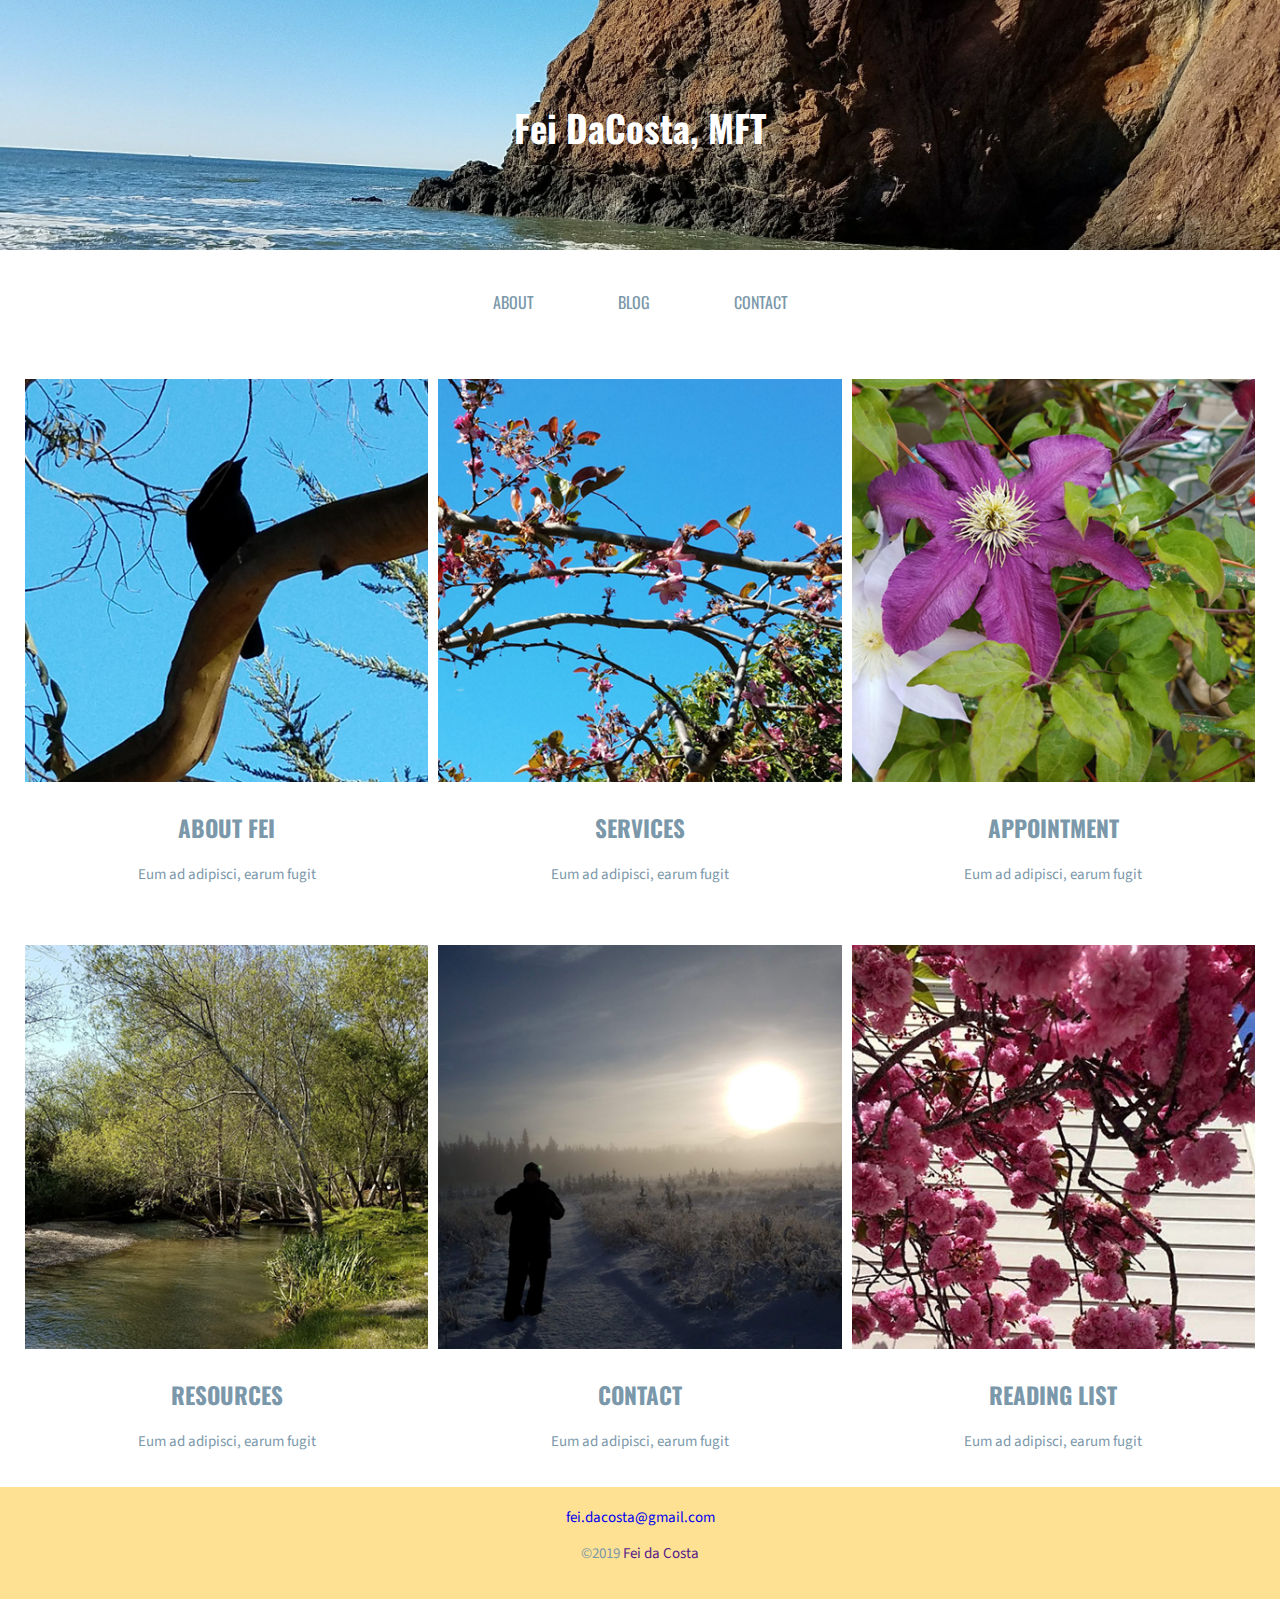
<file: Final Project/index.html>
<!DOCTYPE html>
<html lang="en">

<head>
	<meta charset="UTF-8">
	<title>Fei DaCosta, MFT</title>
	<link rel="stylesheet" href="css/style.css">
	<link href="https://fonts.googleapis.com/css?family=Encode+Sans+Expanded|Fresca|Oswald|Source+Sans+Pro&display=swap" rel="stylesheet">
</head>

<body>

	<header>
			<h1>Fei DaCosta, MFT</h1>
			<p> Licensed Marriage Family Therapist</p>
	</header>

	<nav>
		<a href="#">About</a>
		<a href="#">Blog</a>
		<a href="#">Contact</a>
	</nav>

		<div class="row">
				<div class="img1 col-33-laptop col-50-tablet col-100-mobile">
					<img src="images/bird.jpg" alt="">
					<h2>About Fei</h2>
					<p>Eum ad adipisci, earum fugit</p>
				</div>
				<div class="img2 col-33-laptop col-50-tablet col-100-mobile">
					<img src="images/bluesky.jpg" alt="">
					<h2>Services</h2>
					<p>Eum ad adipisci, earum fugit</p>
				</div>
				<div class="img3 col-33-laptop col-50-tablet col-100-mobile">
					<img src="images/flowerpurple.jpg" alt="">
					<h2>Appointment</h2>
					<p>Eum ad adipisci, earum fugit</p>
				</div>
		</div>

		<div class="row">
				<div class="img4 col-33-laptop col-50-tablet col-100-mobile">
					<img src="images/creekside.jpg" alt="">
					<h2>Resources</h2>
					<p>Eum ad adipisci, earum fugit</p>
				</div>
				<div class="img5 col-33-laptop col-50-tablet col-100-mobile">
					<img src="images/snowcountry.jpg" alt="">
					<h2>Contact</h2>
					<p>Eum ad adipisci, earum fugit</p>
				</div>
				<div class="img6 col-33-laptop col-50-tablet col-100-mobile">
					<img src="images/blossoms.jpg" alt="">
					<h2>Reading List</h2>
					<p>Eum ad adipisci, earum fugit</p>
				</div>
		</div>


	<footer>
		<a href="#">fei.dacosta@gmail.com</i></a>
		<p>&copy;2019 <a href="">Fei da Costa</a></p>
	</footer>

</body>
</html>
</file>
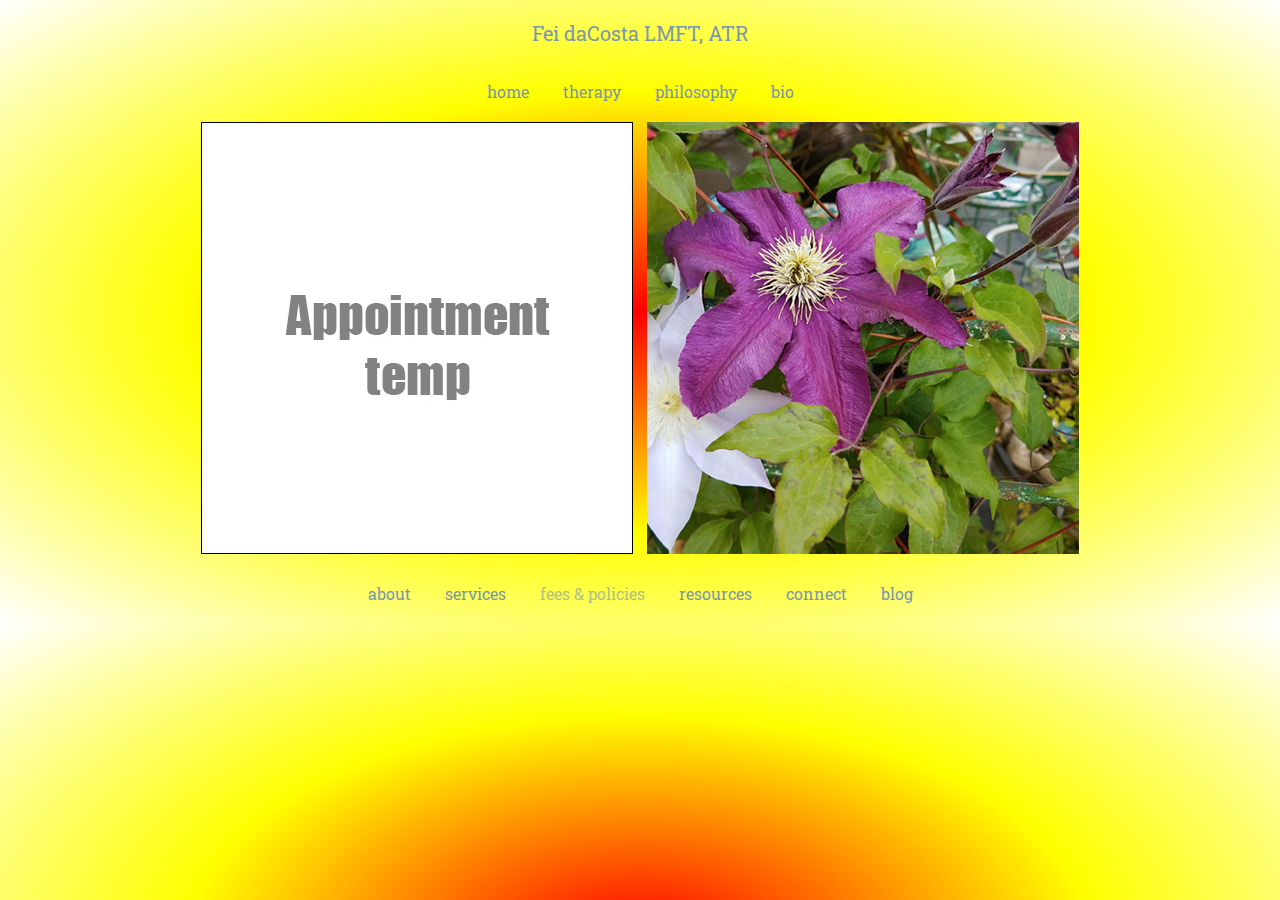
<file: appointments.html>
<!DOCTYPE html>
<html lang="en">

<head>
	<meta charset="UTF-8">
	<title>Fees & Policies</title>
	<link rel="stylesheet" href="css/style_v2.css">
	<link href="https://fonts.googleapis.com/css?family=Encode+Sans+Expanded|Fresca|Oswald|Roboto+Slab&display=swap" rel="stylesheet">
</head>
	

<body>
	<a href="" class="hamburger .col-100-laptop .col-50-tablet .col-100-mobile"><i class="fa fa-bars" aria-hidden="true"></i></a>

	<div>
		<p>Fei daCosta LMFT, ATR</p>
	</div>

	<div class="row">
		<nav>
			<a href="index_v3.html">Home</a>
			<a href="#">Therapy</a>
			<a href="#">Philosophy</a>
			<a href="#">Bio</a>
		</nav>
	</div>

	<div>
		<img src="images/appointments_temp.jpg" alt="">
		<img class="display-image" src="images/flowerpurple.jpg" alt="">
	</div>

	<div class="bottom-row">
		<nav>
			<a href="#">About</a>
			<a href="services.html">Services</a>
			<a class="fadedlink">Fees & Policies</a>
			<a href="resources.html">Resources</a>
			<a href="connect.html">Connect</a>
			<a href="reading.html">Blog</a>
		</nav>
	</div>

	<!-- <footer></footer> -->

</body>

</html>
</file>
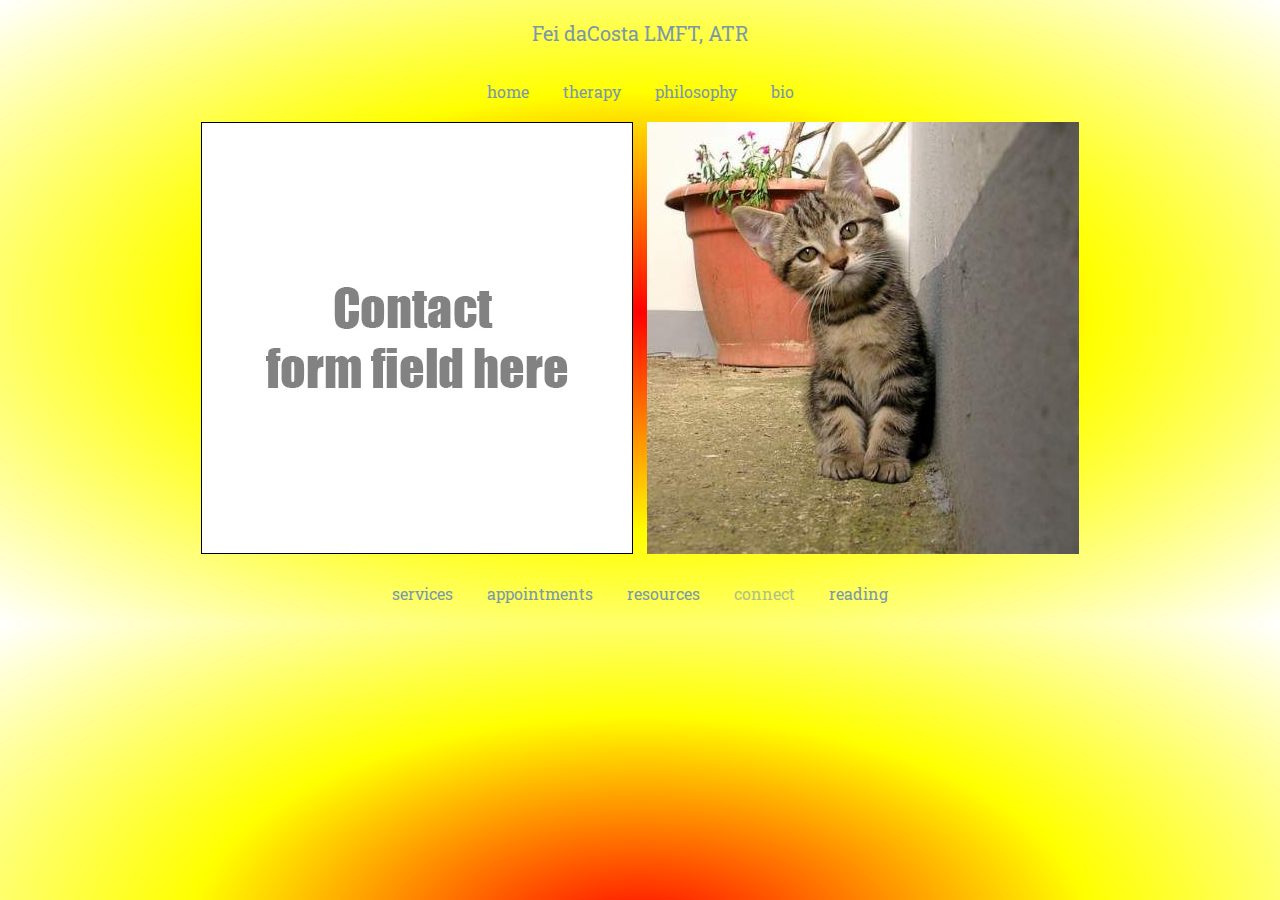
<file: connect.html>
<!DOCTYPE html>
<html lang="en">

<head>
	<meta charset="UTF-8">
	<title>Connect</title>
	<link rel="stylesheet" href="css/style_v2.css">
	<link href="https://fonts.googleapis.com/css?family=Encode+Sans+Expanded|Fresca|Oswald|Roboto+Slab&display=swap" rel="stylesheet">
</head>

<body>
	<a href="" class="hamburger .col-100-laptop .col-50-tablet .col-100-mobile"><i class="fa fa-bars" aria-hidden="true"></i></a>

	<div>
		<p>Fei daCosta LMFT, ATR</p>
	</div>

	<div class="row">
		<nav>
			<a href="index_v3.html">Home</a>
			<a href="#">Therapy</a>
			<a href="#">Philosophy</a>
			<a href="#">Bio</a>
		</nav>
	</div>

	<div>
		<img src="images/contact_temp.jpg" alt="">
		<img class="display-image" src="images/432.jpeg" alt="">
	</div>

	<div class="bottom-row">
		<nav>
			<a href="services.html">Services</a>
			<a href="Appointments.html">Appointments</a>
			<a href="Resources.html">Resources</a>
			<a class="fadedlink">Connect</a>
			<a href="reading.html">Reading</a>
		</nav>
	</div>

	<!-- <footer></footer> -->

</body>

</html>
</file>
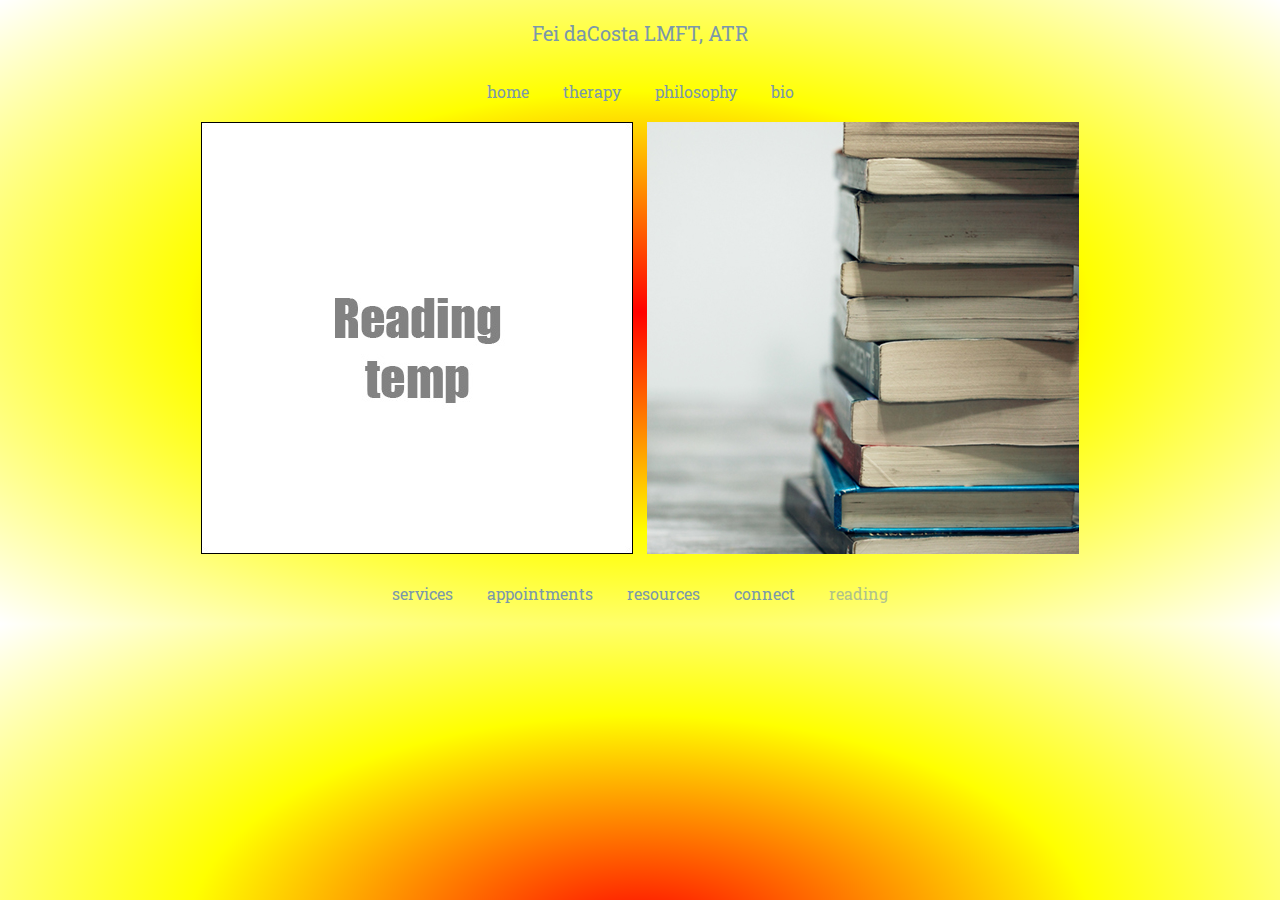
<file: reading.html>
<!DOCTYPE html>
<html lang="en">

<head>
	<meta charset="UTF-8">
	<title>Blog</title>
	<link rel="stylesheet" href="css/style_v2.css">
	<link href="https://fonts.googleapis.com/css?family=Encode+Sans+Expanded|Fresca|Oswald|Roboto+Slab&display=swap" rel="stylesheet">
</head>
	

<body>
	<a href="" class="hamburger .col-100-laptop .col-50-tablet .col-100-mobile"><i class="fa fa-bars" aria-hidden="true"></i></a>

	<div>
		<p>Fei daCosta LMFT, ATR</p>
	</div>

	<div class="row">
		<nav>
			<a href="index_v3.html">Home</a>
			<a href="#">Therapy</a>
			<a href="#">Philosophy</a>
			<a href="#">Bio</a>
		</nav>
	</div>

	<div>
		<img src="images/readinglist_temp.jpg" alt="">
		<img class="display-image" src="images/books.jpg" alt="">
	</div>

	<div class="bottom-row">
		<nav>
			<a href="services.html">Services</a>
			<a href="Appointments.html">Appointments</a>
			<a href="Resources.html">Resources</a>
			<a href="connect.html">Connect</a>
			<a class="fadedlink">Reading</a>
		</nav>
	</div>

	<!-- <footer></footer> -->

</body>

</html>
</file>
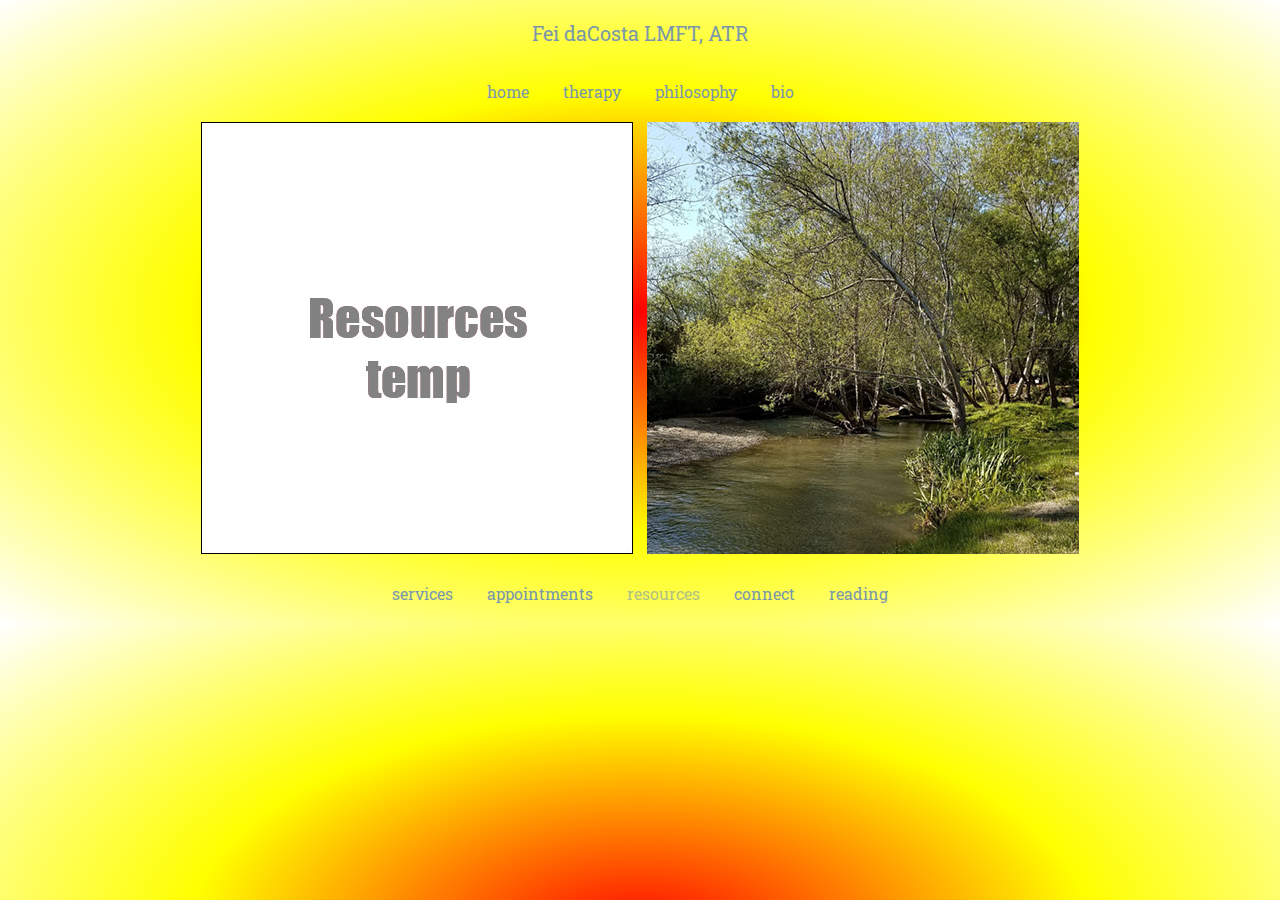
<file: resources.html>
<!DOCTYPE html>
<html lang="en">

<head>
	<meta charset="UTF-8">
	<title>Resources</title>
	<link rel="stylesheet" href="css/style_v2.css">
	<link href="https://fonts.googleapis.com/css?family=Encode+Sans+Expanded|Fresca|Oswald|Roboto+Slab&display=swap" rel="stylesheet">
</head>
	

<body>
	<a href="" class="hamburger .col-100-laptop .col-50-tablet .col-100-mobile"><i class="fa fa-bars" aria-hidden="true"></i></a>

	<div>
		<p>Fei daCosta LMFT, ATR</p>
	</div>

	<div class="row">
		<nav>
			<a href="index_v3.html">Home</a>
			<a href="#">Therapy</a>
			<a href="#">Philosophy</a>
			<a href="#">Bio</a>
		</nav>
	</div>

	<div>
		<img src="images/resources_temp.jpg" alt="">
		<img class="display-image" src="images/creekside.jpg" alt="">
	</div>

	<div class="bottom-row">
		<nav>
			<a href="services.html">Services</a>
			<a href="appointments.html">Appointments</a>
			<a class="fadedlink">Resources</a>
			<a href="connect.html">Connect</a>
			<a href="reading.html">Reading</a>
		</nav>
	</div>

	<!-- <footer></footer> -->

</body>

</html>
</file>
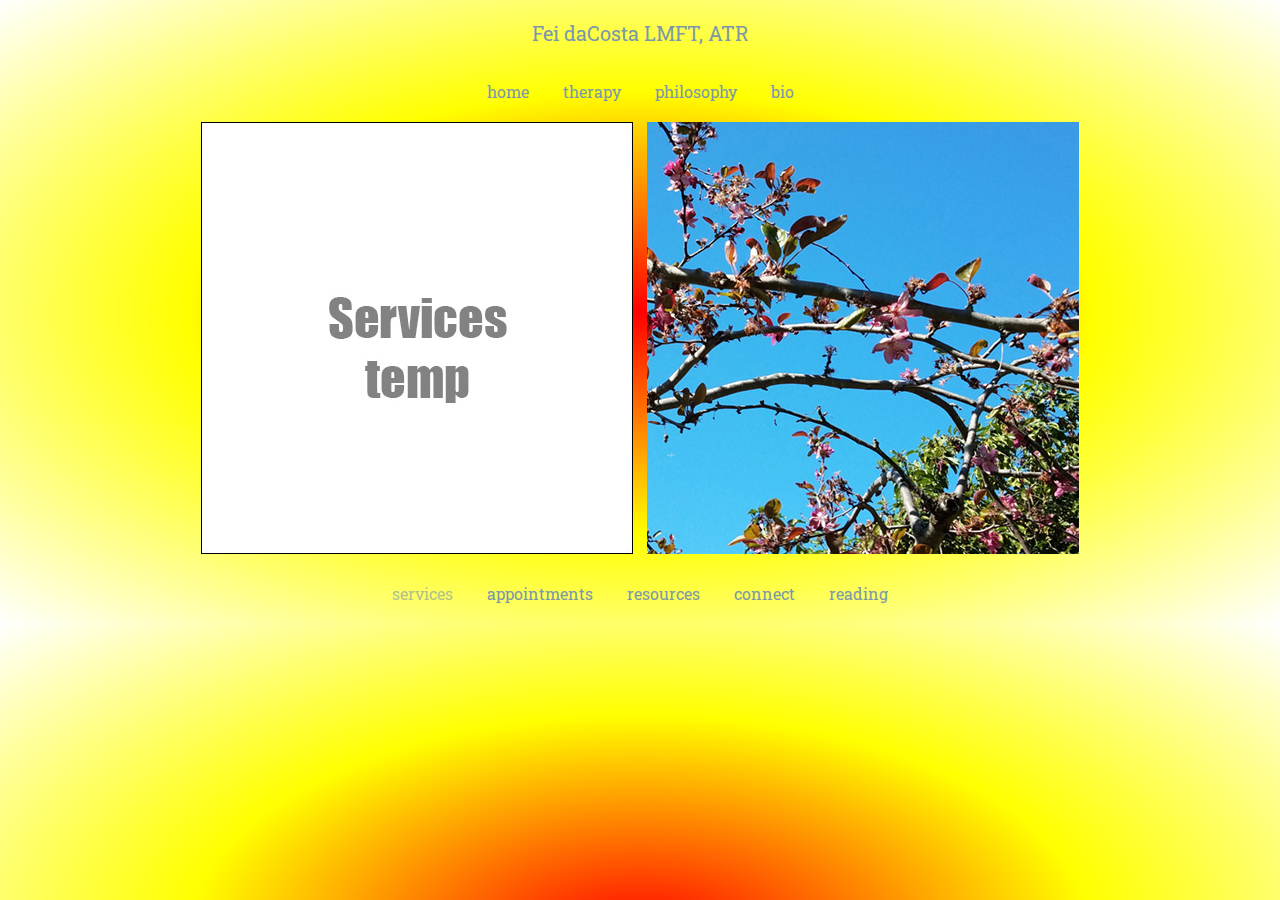
<file: services.html>
<!DOCTYPE html>
<html lang="en">

<head>
	<meta charset="UTF-8">
	<title>Services</title>
	<link rel="stylesheet" href="css/style_v2.css">
	<link href="https://fonts.googleapis.com/css?family=Encode+Sans+Expanded|Fresca|Oswald|Roboto+Slab&display=swap" rel="stylesheet">
</head>
	

<body>
	<a href="" class="hamburger .col-100-laptop .col-50-tablet .col-100-mobile"><i class="fa fa-bars" aria-hidden="true"></i></a>

	<div>
		<p>Fei daCosta LMFT, ATR</p>
	</div>

	<div class="row">
		<nav>
			<a href="index_v3.html">Home</a>
			<a href="#">Therapy</a>
			<a href="#">Philosophy</a>
			<a href="#">Bio</a>
		</nav>
	</div>

	<div>
		<img src="images/services_temp.jpg" alt="">
		<img class="display-image" src="images/bluesky.jpg" alt="">
	</div>

	<div class="bottom-row">
		<nav>
			<a class="fadedlink">Services</a>
			<a href="appointments.html">Appointments</a>
			<a href="resources.html">Resources</a>
			<a href="connect.html">Connect</a>
			<a href="reading.html">Reading</a>
		</nav>
	</div>

	<!-- <footer></footer> -->

</body>

</html>
</file>
<file: Final Project/css/style.css>
@import url('https://fonts.googleapis.com/css?family=Lato|Raleway:400,600');


* {
    box-sizing: border-box;
}

header {
	text-transform: capitalize;
	color: white;
	background-image: url(../images/oceanside.jpg);
    background-size: cover;
    height: 250px;	
    max-width: 100%;

}

body {
	font-family: 'Oswald', sans-serif;
	font-size: 16px;
	text-align: center;
	color: #7b98aa;
	text-transform: uppercase;
	margin: 0;

}

h1 {
	font-size: 37px;
    text-align: center;
    margin: 0;
    padding: 100px;

}

h2 {
	font-size: 23px;

}

h3 {
	font-size: 18px;

}

nav {
	text-align: center;
	padding: 20px;
	margin: 20px;

}

nav a {
	color: #7b98aa;
	font-size: 16px;
	margin: 40px;

}

p {
	font-family: 'Source Sans Pro', sans-serif;
	font-size: 15px;
	text-transform: initial;

}

.row {
	display: flex;
	flex-wrap: center;
	text-align: center;
	justify-content: space-around;
	padding: 20px 20px;

}

img {
	max-width: 100%;
	padding: 5px;	
}

a {
	text-decoration: none;

}

footer {
	font-family: 'Source Sans Pro', sans-serif;
	text-transform: initial;
	font-size: 15px;
	text-align: center;
	background-color: #fee193;
	padding: 20px;

}


/*@media screen and (max-width: 1200px) {
	.col-33-desktop {
		width: 33.333333%;
	}
}*/

@media screen and (max-width: 960px) {
	.col-33-laptop {
		width: 33.333333%;
	}
}

@media screen and (max-width: 660px) {
	.col-50-tablet {
		width: 50%;
	}
}

@media screen and (max-width: 500px) {
	.col-100-mobile {
		width: 100%;
	}
}
</file>
<file: css/style_v2.css>
* {
    box-sizing: border-box;
}

/*header {
	text-transform: none;
	color: white;
	background-image: url(../images/oceanside.jpg);
    background-size: cover;
    height: 250px;	
    max-width: 100%;
    font-family: 'Roboto Slab', sans-serif;

}*/

body {
	font-family: 'Roboto Slab', sans-serif;
	font-size: 16px;
	text-align: center;
	color: #7b98aa;
	text-transform: lowercase;
	margin: 0;
	background-color: #cccccc;
  	background-image: radial-gradient(red, yellow, white);

}

h1 {
	font-size: 30px;
    text-align: center;
    margin-top: 20px;
    padding: 0px;
    text-transform: initial;

}

h2 {
	font-size: 23px;

}

.license {
	font-size: 18px;
	margin-top: -20px;

}

nav {
	text-align: center;
	padding: 5px;
	margin: 5px;
/*	text-transform: uppercase;
*/
}

.fadedlink {
	opacity: .6;
}

nav a {
	color: #7b98aa;
	font-size: 16px;
	margin: 15px;

}

p {
	font-family: 'Roboto Slab', sans-serif;
	font-size: 20px;
	text-transform: initial;
	font-transform: bold;

}

/*img {
	max-width: 100%;
	padding: 5px;
}*/

a {
	text-decoration: none;

}

header, footer {
	font-family: 'Source Sans Pro', sans-serif;
	text-transform: initial;
	font-size: 15px;
	text-align: center;
	background-color: #f0f0f0;
	padding: 20px;
	margin-top: 10px;

}

.nav-wrapper {
	display: flex;
	flex-wrap: nowrap;
	justify-content: space-around;
	align-items: center;
	text-align: center;
	padding: 10px 10px;
	height: 35px;

}

.nav-wrapper2 {
	display: flex;
	flex-wrap: nowrap;
	justify-content: space-around;
	align-items: center;
	text-align: center;
	padding: 10px 10px;
	height: 35px;

}

.row {
	display: flex;
	flex-wrap: wrap;
	justify-content: center;
	align-items: center;
	text-align: center;
	padding: 5px 5px;

}

.gallery {
	display: flex;
	flex-wrap: wrap;
	justify-content: center;
	align-items: center;
	text-align: center;
	padding: 5px 0px 0px 0px;}

	img {
	max-width: 100%;
	padding: 5px;
}


.bottom-row {
	display: flex;
	flex-wrap: nowrap;
	justify-content: center;
	align-items: center;
	text-align: center;
	padding: 10px 10px;

}

.overlay {
	position: absolute;
	/*top: 0;*/
	left: 0;
    bottom: 0;
    right: 0;
	opacity: .75;
	color: rgb(255,255,255,1);
	transition: all 350ms ease-in-out;
}

.overlay-wrapper {
	position: relative;
}

.overlay-wrapper:hover .overlay {
	position: absolute;
	opacity: 1;
	color: rgb(255,255,255,1);
	transform: scale(1.25,1.25);

}

/*@media screen and (max-width: 2560px) {
	.col-maxsize
	img {
		size: 100px;
	}
}*/

@media screen and (max-width: 1330px) {
	.col-33-desktop {
		width: 33.33333%;
	}
}

@media screen and (max-width: 960px) {
	.col-50-laptop {
		width: 50%;
	}
	.display-image{
		display: none;
	}
	.bottom-row {
		display: none;
	}
}

@media screen and (max-width: 760px) {
/*	.col-50-tablet {
		width: 50%;
	}*/
	.hamburger {
		opacity: 1;
		top: 10px;
		left: 10px;
	}
	.nav-wrapper {
		display: none;
	}
	.display-image {
		display: none;
	}
}

@media screen and (max-width: 500px) {
	.col-100-mobile {
		width: 100%;
	}
	.hamburger {
		opacity: 1;
	}
	.nav-wrapper {
		display: none;
	}
}
</file>
